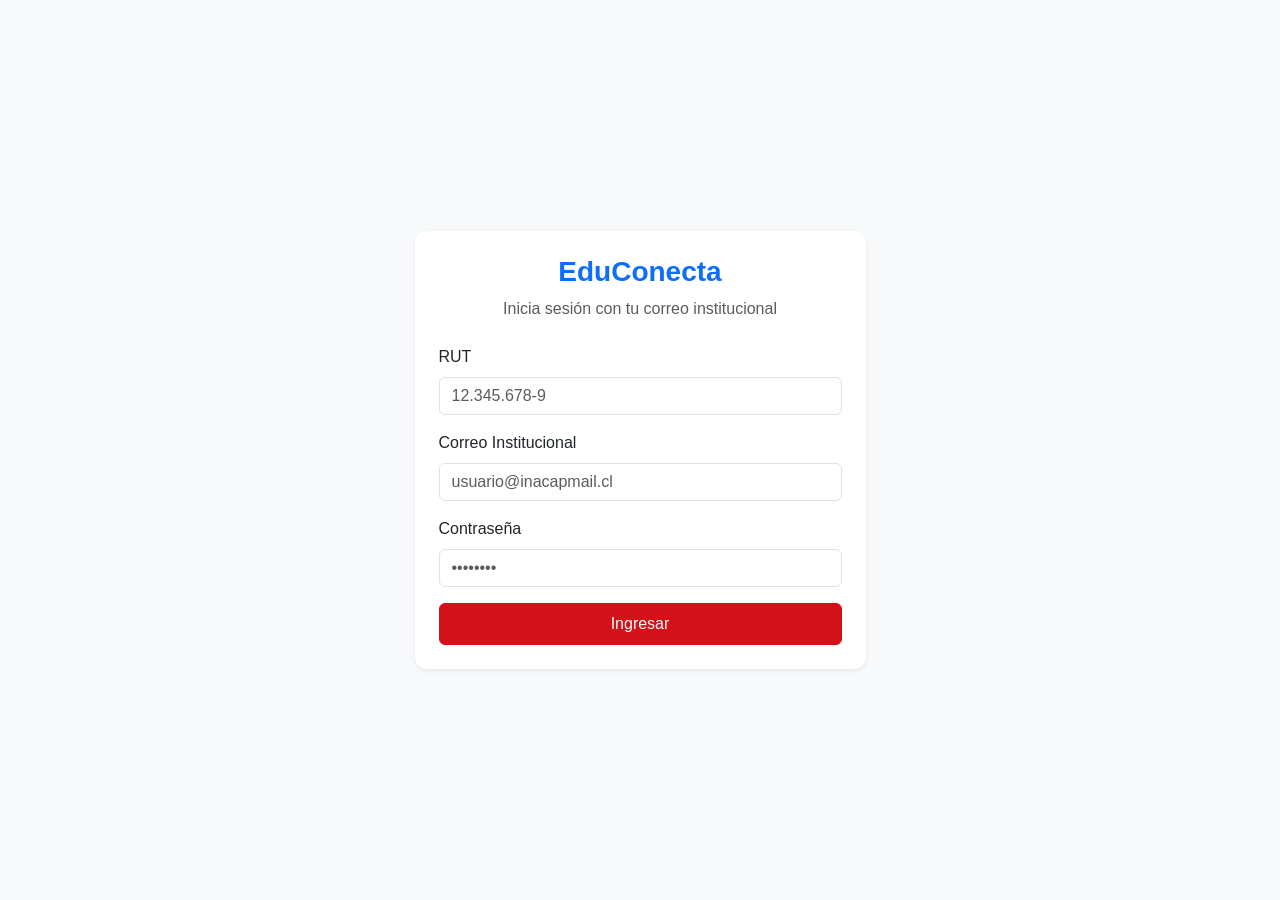
<file: index.html>
<!DOCTYPE html>
<html lang="es">
<head>
    <meta charset="UTF-8">
    <meta name="viewport" content="width=device-width, initial-scale=1.0">
    <title>EduConecta - Iniciar Sesión</title>
    <link href="https://cdn.jsdelivr.net/npm/bootstrap@5.3.0/dist/css/bootstrap.min.css" rel="stylesheet">
    <link rel="stylesheet" href="css/styles.css">
</head>
<!-- Script de debug para ver validaciones en tiempo real -->
<script type="module">
    import { Validator } from './js/utils/Validator.js';
    
    // Exponer Validator globalmente para debug en consola
    window.Validator = Validator;
    
    console.log('🔧 DEBUG MODE ACTIVO');
    console.log('Usa en consola: Validator.validateRut("11.111.111-1")');
</script>
<body class="bg-light d-flex align-items-center min-vh-100">

    <div class="container">
        <div class="row justify-content-center">
            <div class="col-md-5">
                <div class="card shadow-sm border-0">
                    <div class="card-body p-4">
                        <div class="text-center mb-4">
                            <h3 class="fw-bold text-primary">EduConecta</h3>
                            <p class="text-muted">Inicia sesión con tu correo institucional</p>
                        </div>

                        <!-- Alerta de errores -->
                        <div id="alertContainer" class="alert alert-danger d-none" role="alert"></div>

                        <form id="loginForm">
                            <div class="mb-3">
                                <label for="rut" class="form-label">RUT</label>
                                <input type="text" 
                                       class="form-control" 
                                       id="rut" 
                                       placeholder="12.345.678-9" 
                                       autocomplete="off">
                                <div class="invalid-feedback" id="rutError">Ingresa un RUT válido (ej: 11.111.111-1)</div>
                            </div>

                            <div class="mb-3">
                                <label for="email" class="form-label">Correo Institucional</label>
                                <input type="text" 
                                       class="form-control" 
                                       id="email" 
                                       placeholder="usuario@inacapmail.cl"
                                       autocomplete="off">
                                <div class="invalid-feedback" id="emailError">El correo debe terminar en @inacap.cl o @inacapmail.cl</div>
                            </div>

                            <div class="mb-3">
                                <label for="password" class="form-label">Contraseña</label>
                                <input type="password" 
                                       class="form-control" 
                                       id="password"
                                       placeholder="••••••••">
                                <div class="invalid-feedback" id="passwordError">Mínimo 8 caracteres, 1 mayúscula, 1 minúscula y 1 número</div>
                            </div>

                            <button type="submit" class="btn btn-primary w-100 py-2">Ingresar</button>
                        </form>
                    </div>
                </div>
            </div>
        </div>
    </div>

    <script src="https://cdn.jsdelivr.net/npm/bootstrap@5.3.0/dist/js/bootstrap.bundle.min.js"></script>
    <script type="module" src="js/app.js"></script>
</body>
</html>
</file>
<file: css/styles.css>
body {
    font-family: 'Segoe UI', Tahoma, Geneva, Verdana, sans-serif;
}

.card {
    border-radius: 12px;
}

.btn-primary {
    background-color: #d31118; /* Color rojo INACAP */
    border-color: #d31118;
}

.btn-primary:hover {
    background-color: #a80d13;
    border-color: #a80d13;
}

.navbar {
    background-color: #d31118 !important;
}
</file>
